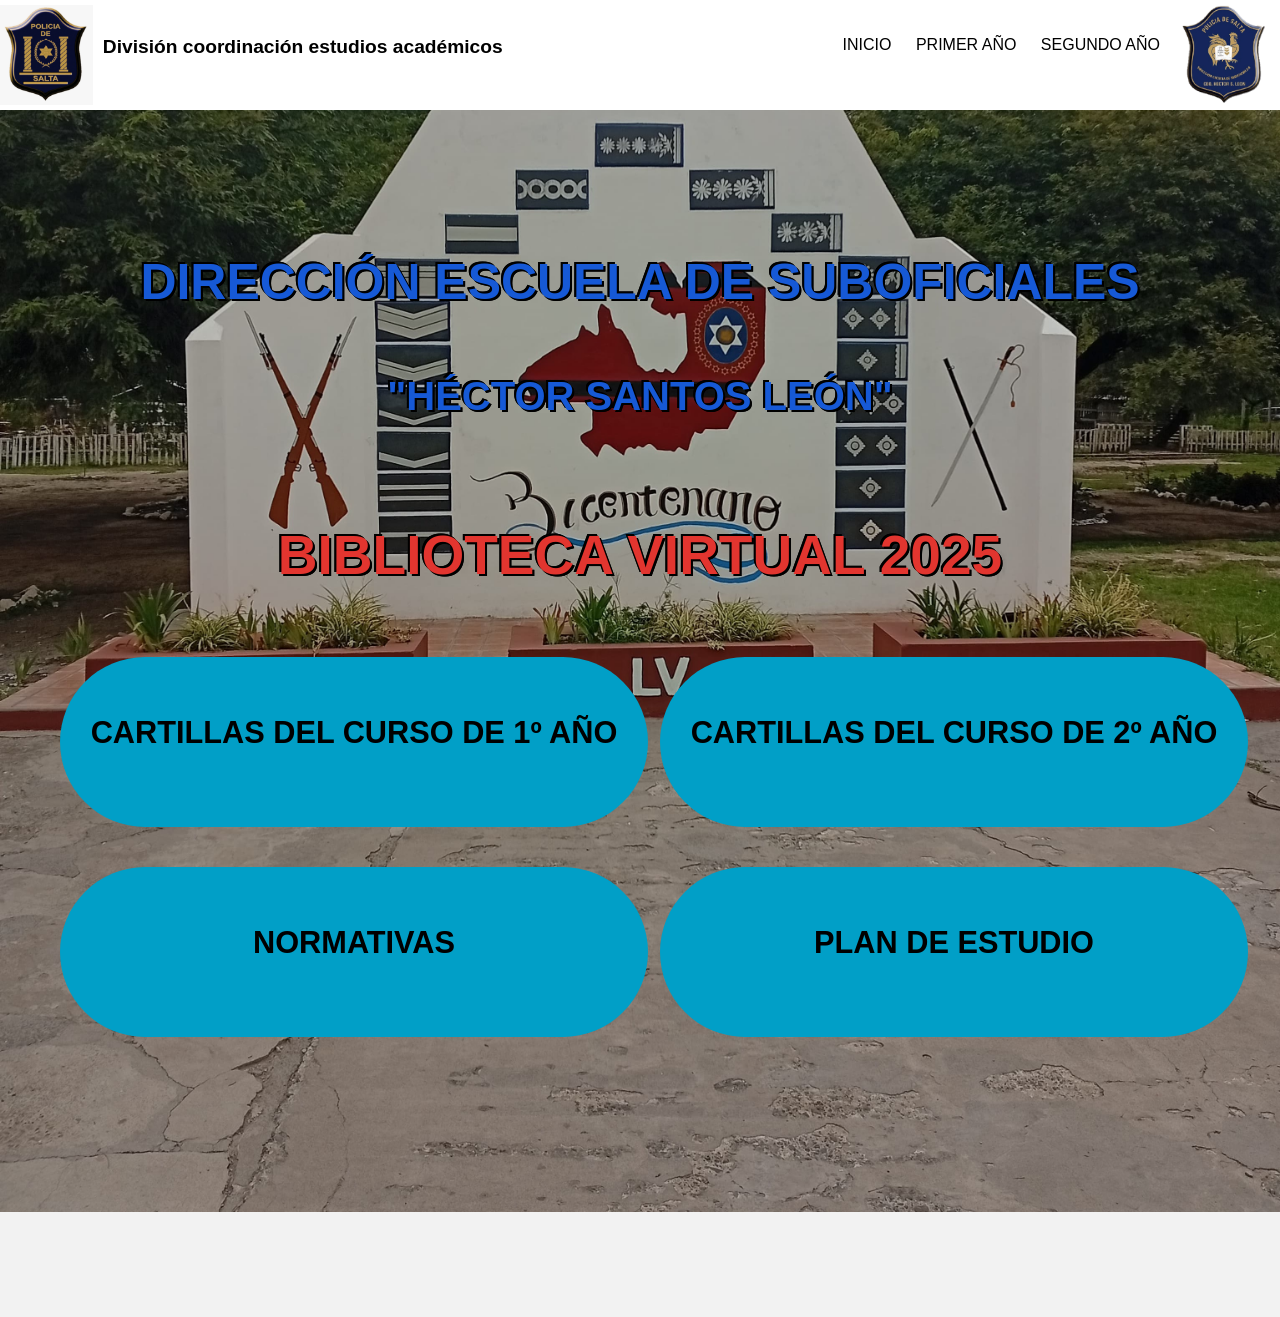
<file: index.html>
<!DOCTYPE html>
<html lang="es">
<head>
	<meta charset="utf-8">
	<title>Biblioteca Virtual Des</title>

        <link rel="stylesheet" href="style.css">
		<link rel="stylesheet" href="uno.css">
</head>

<body>
	
	<header id="main-header">
		
		<a id="logo-header" href="#">
			<!--<span class="site-name">FranciscoAMK</span>
			<span class="site-desc">Diseño web / WordPress / Tutoriales</span>-->
			
			<div class="logos">
                <img src="sssss/poli.jpg" alt="logo de la compañia">
				<span class="site-name">División coordinación estudios académicos</span>
            </div>
			<div class="logoss">
				<img src="sssss/thumb.png" alt="logo de la compañia">
			</div>
		</a> <!-- / #logo-header -->
		
		<nav>
			<ul>
				<li><a href="index.html">INICIO</a></li>
				<li><a href="primer año.html">PRIMER AÑO</a></li>
				<li><a href="segundo año.html">SEGUNDO AÑO</a></li>
			</ul>
		</nav><!-- / nav -->

	</header><!-- / #main-header -->

	
	<section id="main-content">
	
		<article>
			<header>

				<div class="contenedor">
					<h4>DIRECCIÓN ESCUELA DE SUBOFICIALES</h4>
					<h5>"HÉCTOR SANTOS LEÓN"</h5>
			
					<h3>Biblioteca Virtual 2025</h3>
			
					<div class="contenedor-botones2">
			
						
						<a href="primer año.html" class="boton uno"><span><h6>CARTILLAS DEL CURSO DE 1º AÑO</h6></span></a>
						<a href="segundo año.html" class="boton uno"><span><h6>CARTILLAS DEL CURSO DE 2º AÑO</h6></span></a>
						<a href="normativas.html" class="boton uno"><span><h6>NORMATIVAS</h6></span></a>
						<a href="plan de estudio.html" class="boton uno"><span><h6>PLAN DE ESTUDIO</h6></span></a>
					   
			
					</div>
			
			
				</div>

			</header>

			<div class="content">

				
				


				
			</div>
			
		</article> <!-- /article -->
	
	</section> <!-- / #main-content -->


	
</body>
</html>
</file>
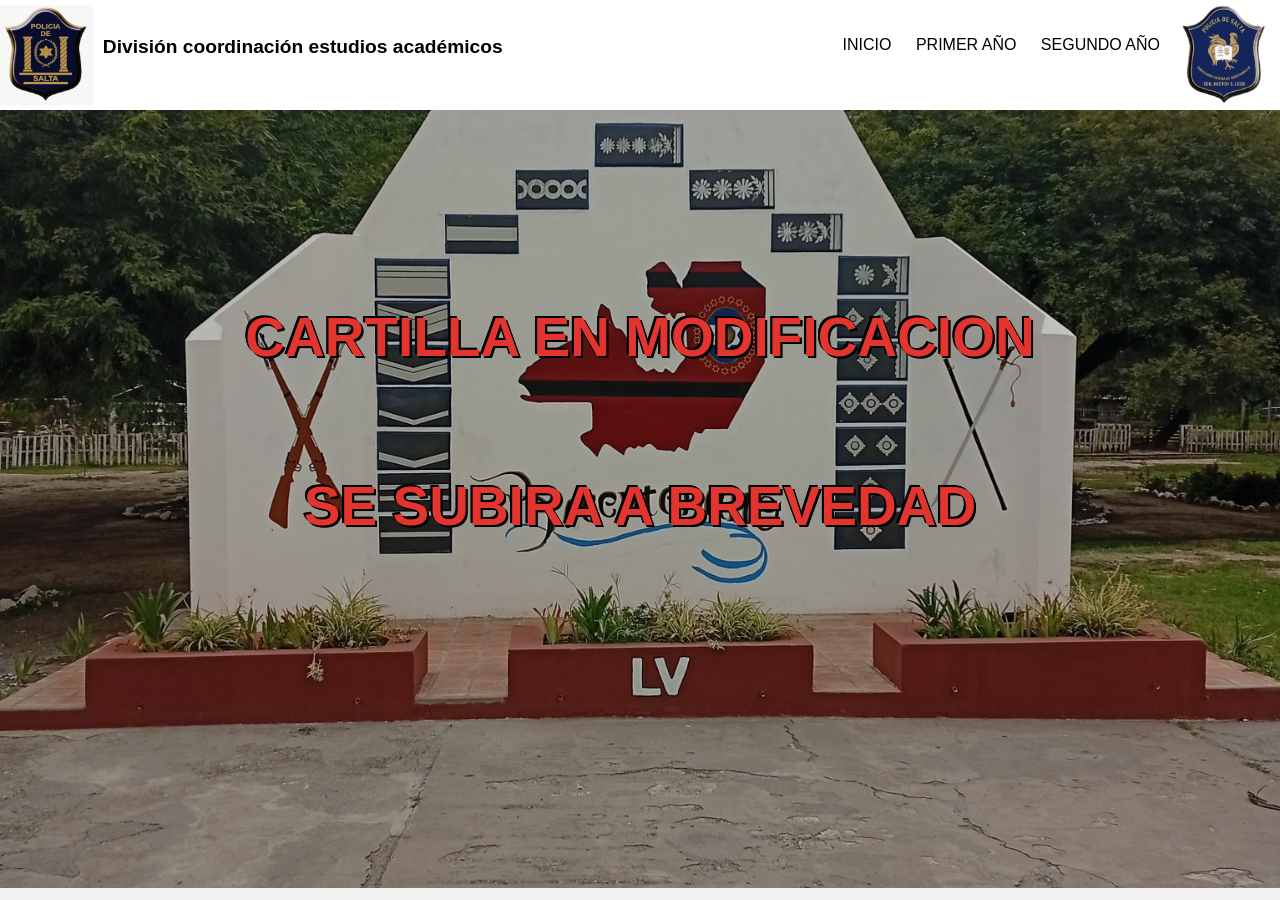
<file: modificando.html>
<!DOCTYPE html>
<html lang="es">
<head>
	<meta charset="utf-8">
	<title>Biblioteca virtual Des</title>

        <link rel="stylesheet" href="style.css">
		<link rel="stylesheet" href="uno.css">
</head>

<body>
	
	<header id="main-header">
		
		<a id="logo-header" href="#">
			<!--<span class="site-name">FranciscoAMK</span>
			<span class="site-desc">Diseño web / WordPress / Tutoriales</span>-->
			
			<div class="logos">
                <img src="sssss/poli.jpg" alt="logo de la compañia">
				<span class="site-name">División coordinación estudios académicos</span>
            </div>
			<div class="logoss">
				<img src="sssss/thumb.png" alt="logo de la compañia">
			</div>
		</a> <!-- / #logo-header -->
		
		<nav>
			<ul>
				<li><a href="index.html">INICIO</a></li>
				<li><a href="primer año.html">PRIMER AÑO</a></li>
				<li><a href="segundo año.html">SEGUNDO AÑO</a></li>
			</ul>
		</nav><!-- / nav -->

	</header><!-- / #main-header -->

	
	<section id="main-content">
	
		<article>
			<header>

				<div class="contenedor">
					<h3>CARTILLA EN MODIFICACION</h3>
					<h3>SE SUBIRA A BREVEDAD</h3>
				</div>

			</header>
			
		
			
			<div class="content">

				
				


				
			</div>
			
		</article> <!-- /article -->
	
	</section> <!-- / #main-content -->


	
</body>
</html>
</file>
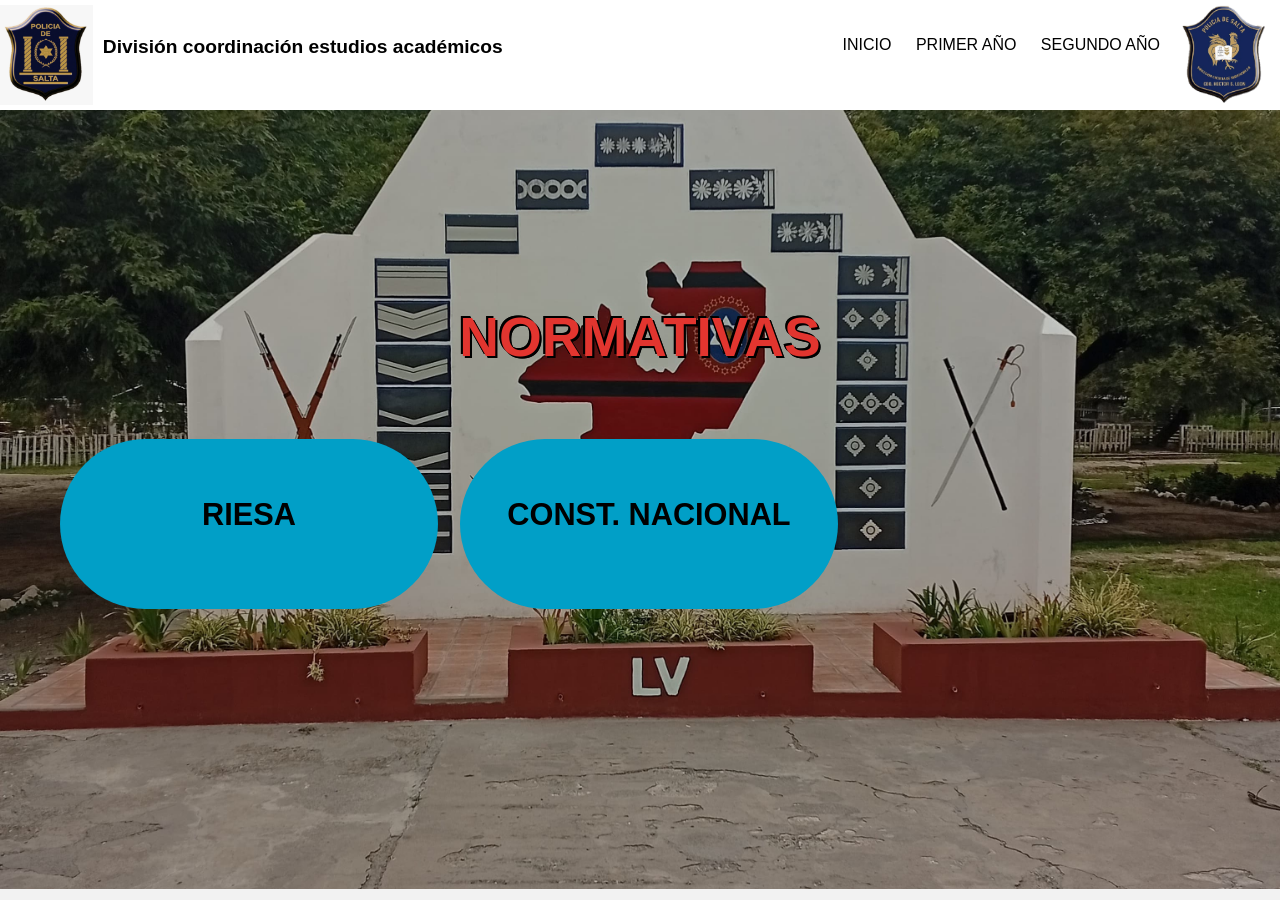
<file: normativas.html>
<!DOCTYPE html>
<html lang="es">
<head>
	<meta charset="utf-8">
	<title>Biblioteca virtual Des</title>

        <link rel="stylesheet" href="style.css">
		<link rel="stylesheet" href="uno.css">
</head>

<body>
	
	<header id="main-header">
		
		<a id="logo-header" href="#">
			<!--<span class="site-name">FranciscoAMK</span>
			<span class="site-desc">Diseño web / WordPress / Tutoriales</span>-->
			
			<div class="logos">
                <img src="sssss/poli.jpg" alt="logo de la compañia">
				<span class="site-name">División coordinación estudios académicos</span>
            </div>
			<div class="logoss">
				<img src="sssss/thumb.png" alt="logo de la compañia">
			</div>
		</a> <!-- / #logo-header -->
		
		<nav>
			<ul>
				<li><a href="index.html">INICIO</a></li>
				<li><a href="primer año.html">PRIMER AÑO</a></li>
				<li><a href="segundo año.html">SEGUNDO AÑO</a></li>
			</ul>
		</nav><!-- / nav -->

	</header><!-- / #main-header -->

	
	<section id="main-content">
	
		<article>
			<header>

				<div class="contenedor">
					<h3>NORMATIVAS</h3>
			
					<div class="contenedor-botones">
			
						
						<a href="/riesa.doc" class="boton uno"><span><h6>RIESA</h6></span></a>
						
						<a href="" class="boton uno"><span><h6>CONST. NACIONAL</h6></span></a>
						
			
			
			
						
					</div>


					
				</div>

			</header>
			
		
			
			<div class="content">

				
				


				
			</div>
			
		</article> <!-- /article -->
	
	</section> <!-- / #main-content -->


	
</body>
</html>
</file>
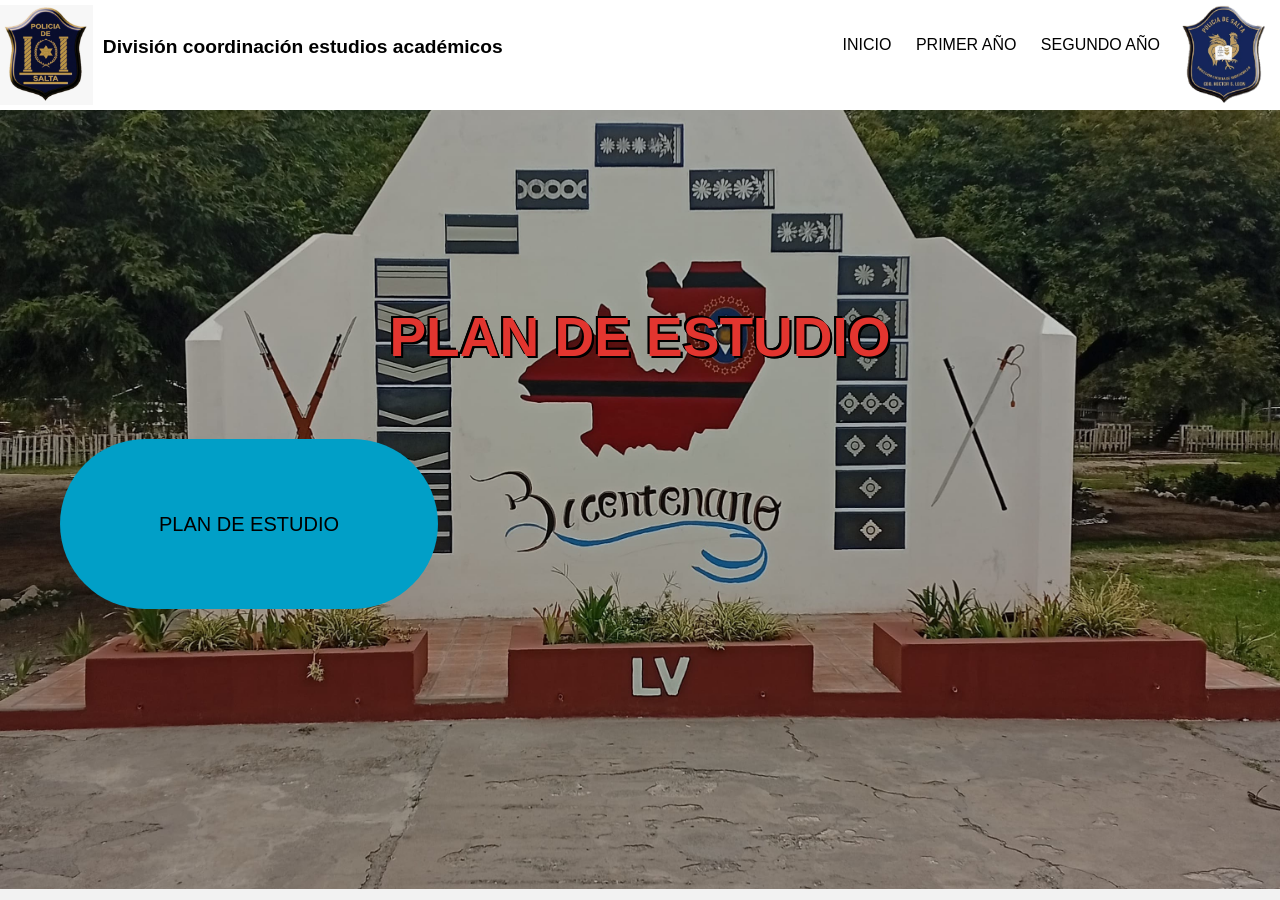
<file: plan de estudio.html>
<!DOCTYPE html>
<html lang="es">
<head>
	<meta charset="utf-8">
	<title>Biblioteca virtual Des</title>

        <link rel="stylesheet" href="style.css">
		<link rel="stylesheet" href="uno.css">
</head>

<body>
	
	<header id="main-header">
		
		<a id="logo-header" href="#">
			<!--<span class="site-name">FranciscoAMK</span>
			<span class="site-desc">Diseño web / WordPress / Tutoriales</span>-->
			
			<div class="logos">
                <img src="sssss/poli.jpg" alt="logo de la compañia">
				<span class="site-name">División coordinación estudios académicos</span>
            </div>
			<div class="logoss">
				<img src="sssss/thumb.png" alt="logo de la compañia">
			</div>
		</a> <!-- / #logo-header -->
		
		<nav>
			<ul>
				<li><a href="index.html">INICIO</a></li>
				<li><a href="primer año.html">PRIMER AÑO</a></li>
				<li><a href="segundo año.html">SEGUNDO AÑO</a></li>
			</ul>
		</nav><!-- / nav -->

	</header><!-- / #main-header -->

	
	<section id="main-content">
	
		<article>
			<header>

				<div class="contenedor">
					<h3>PLAN DE ESTUDIO</h3>
			
					<div class="contenedor-botones">
			
						
						<a href="/plan/DIRECCION-ESCUELA-DE-SUBOFICIALES.pdf" class="boton uno"><span>PLAN DE ESTUDIO</span></a>
			
			
				</div>

			</header>
			
			
			
			<div class="content">

				
				


				
			</div>
			
		</article> <!-- /article -->
	
	</section> <!-- / #main-content -->


	
</body>
</html>
</file>
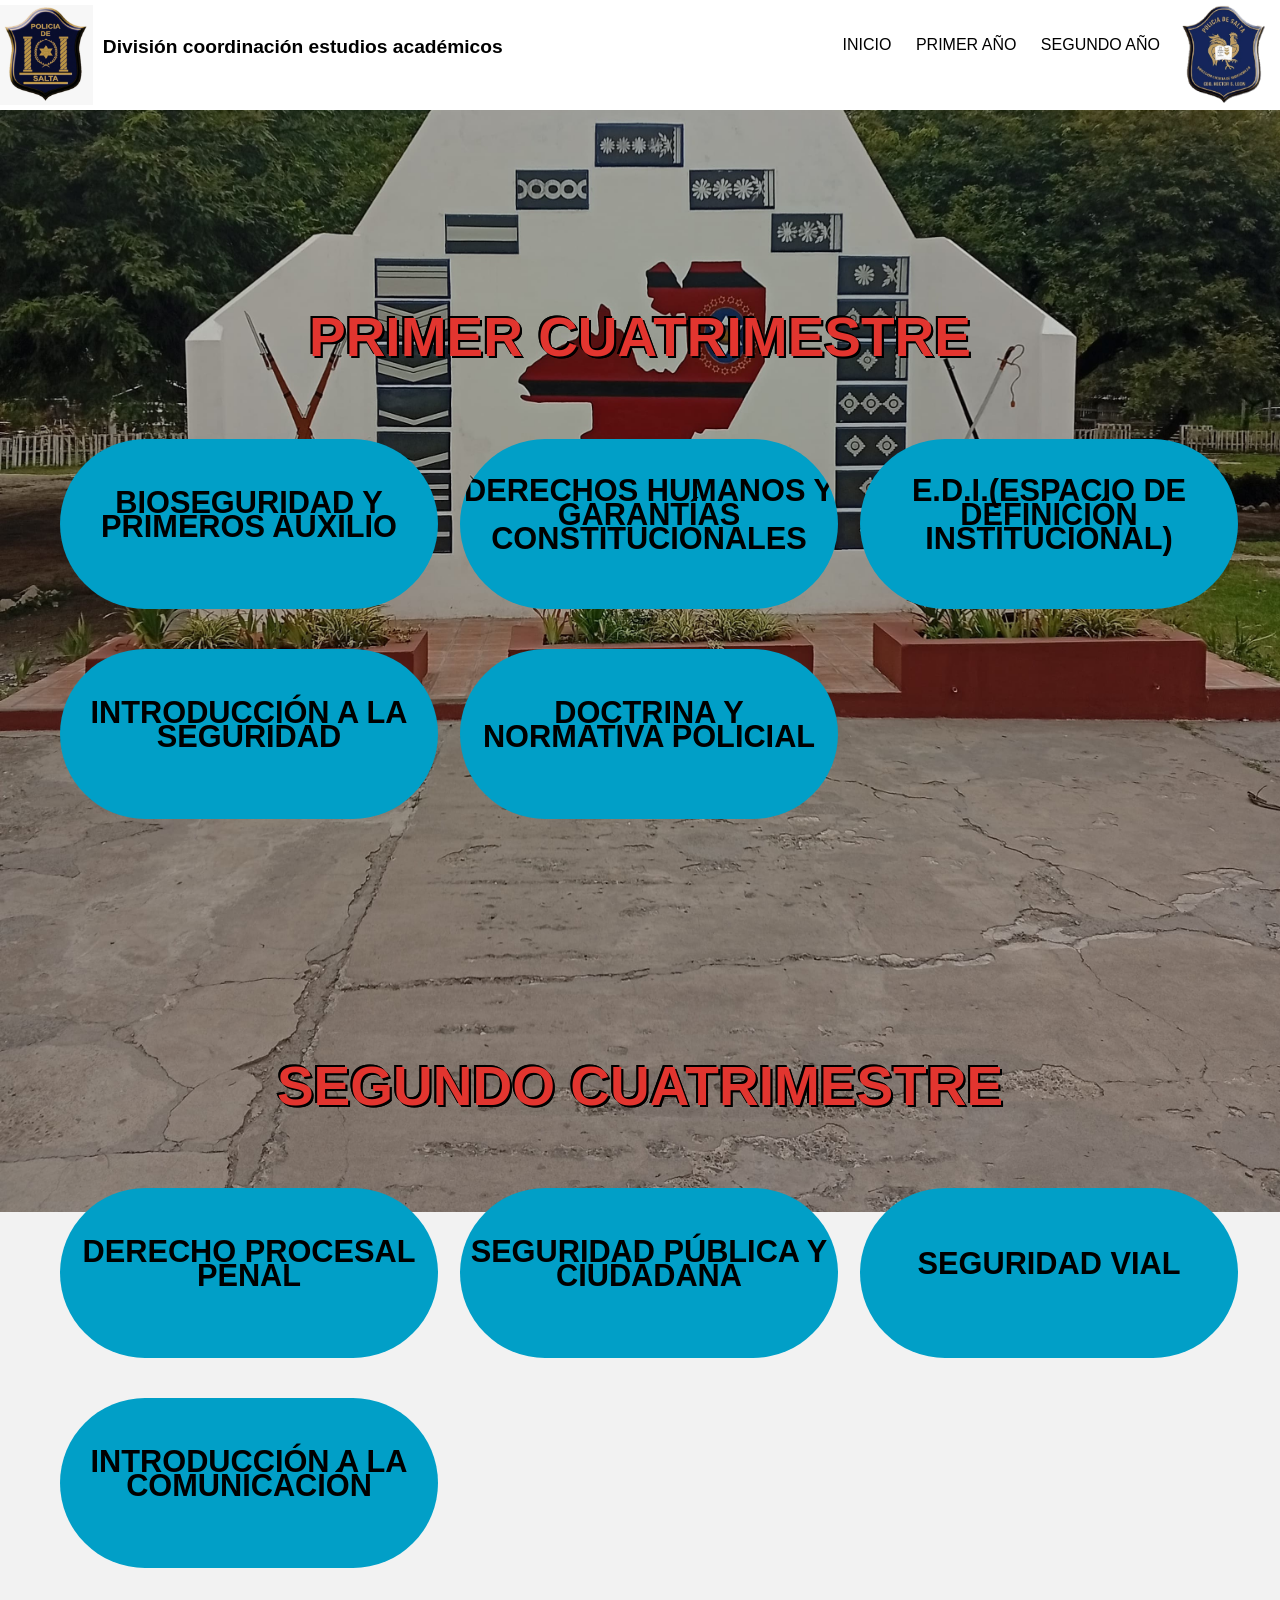
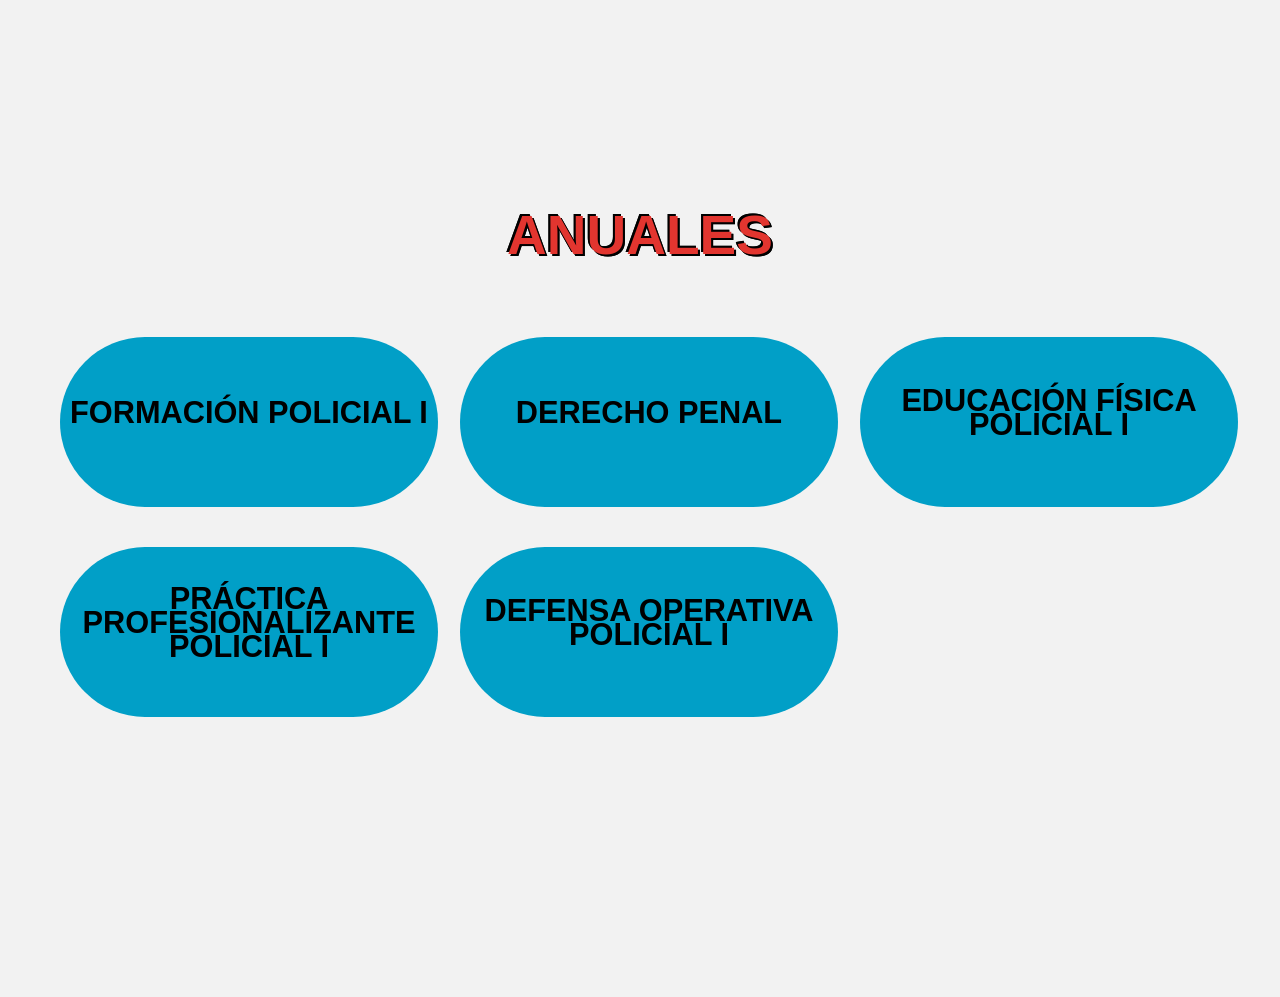
<file: primer año.html>
<!DOCTYPE html>
<html lang="es">
<head>
	<meta charset="utf-8">
	<title>Biblioteca Virtual Des</title>

        <link rel="stylesheet" href="style.css">
		<link rel="stylesheet" href="uno.css">
</head>

<body>
	
	<header id="main-header">
		
		<a id="logo-header" href="#">
		
			<div class="logos">
                <img src="sssss/poli.jpg" alt="logo de la compañia">
				<span class="site-name">División coordinación estudios académicos</span>
            </div>
			<div class="logoss">
				<img src="sssss/thumb.png" alt="logo de la compañia">
			</div>
		</a> <!-- / #logo-header -->
		
		<nav>
			<ul>
				<li><a href="index.html">INICIO</a></li>
				<li><a href="primer año.html">PRIMER AÑO</a></li>
				<li><a href="segundo año.html">SEGUNDO AÑO</a></li>
			</ul>
		</nav><!-- / nav -->

	</header><!-- / #main-header -->

	
	<section id="main-content">
	
		<article>
			<header>

				
				<div class="contenedor">

					<h3>PRIMER CUATRIMESTRE</h3>
			
					<div class="contenedor-botones">
			
						
						<a href="/CARTILLA BIOSEGURIDAD 2026.pdf" class="boton uno"><span><h6>Bioseguridad y Primeros Auxilio</h6></span></a>
						<a href="/Cartilla de Derchos Humanos 2026.pdf" class="boton uno"><span><h6>Derechos Humanos y GarantíaS Constitucionales</h6></span></a>
						<a href="/Cartilla - EDI INFORMATICA - DES - 2024.pdf" class="boton uno"><span><h6>E.D.I.(Espacio de Definición Institucional)</h6></span></a>
						<a href="/CARTILLA INT SEGURIDAD 2026 EDICION FINAL.pdf" class="boton uno"><span><h6>Introducción a la Seguridad</h6></span></a>
						<a href="/CARTILLA DOCTRINA Y NORMATIVA POLICIAL 2026.pdf" class="boton uno"><span><h6>Doctrina y Normativa Policial</h6></span></a>
			
			
			
			
						
					</div>
			
			
				</div>
				<div class="contenedor">
			
					<h3>SEGUNDO CUATRIMESTRE</h3>
			
					<div class="contenedor-botones">
			
						
						<a href="/CARTILLA PROCESAL PENAL.pdf" class="boton uno"><span><h6>Derecho Procesal Penal</h6></span></a>
						<a href="/SEG. PUBLICA Y CIUDADANA.pdf" class="boton uno"><span><h6>Seguridad Pública y Ciudadana</h6></span></a>
						<a href="/seg vial.pdf" class="boton uno"><span><h6>Seguridad Vial</h6></span></a>
						<a href="/CARTILLA INTRODUCCION A LA COMUNICACION 2024.pdf" class="boton uno"><span><h6>Introducción a la Comunicación</h6></span></a>
						
			
			
					</div>
			
			
				</div>
			
				<div class="contenedor">
			
					<h3>ANUALES</h3>
			
					<div class="contenedor-botones">
			
						<a href="/CARTILLA FORMACION POLICIAL AÑO - 2024 - ACTUALIZADA.pdf" class="boton uno"><span><h6>Formación Policial I</h6></span></a>
						<a href="/DERECHO PENAL 2026.pdf" class="boton uno"><span><h6>Derecho Penal</h6></span></a>
						<a href="/Cartilla de Educación Física--1 (1).pdf" class="boton uno"><span><h6>Educación Física Policial I</h6></span></a>
						<a href="/CARTILLA PRACTICA PROF I   2026.pdf" class="boton uno"><span><h6>Práctica Profesionalizante Policial I</h6></span></a>
						<a href="/cartilla defensa operativa policial I 2023.pdf" class="boton uno"><span><h6>Defensa Operativa Policial I</h6></span></a>
					
					
					</div>
			
			
				</div>

			</header>
	
			
			<div class="content">

				
				


				
			</div>
			
		</article> <!-- /article -->
	
	</section> <!-- / #main-content -->


	
</body>
</html>
</file>
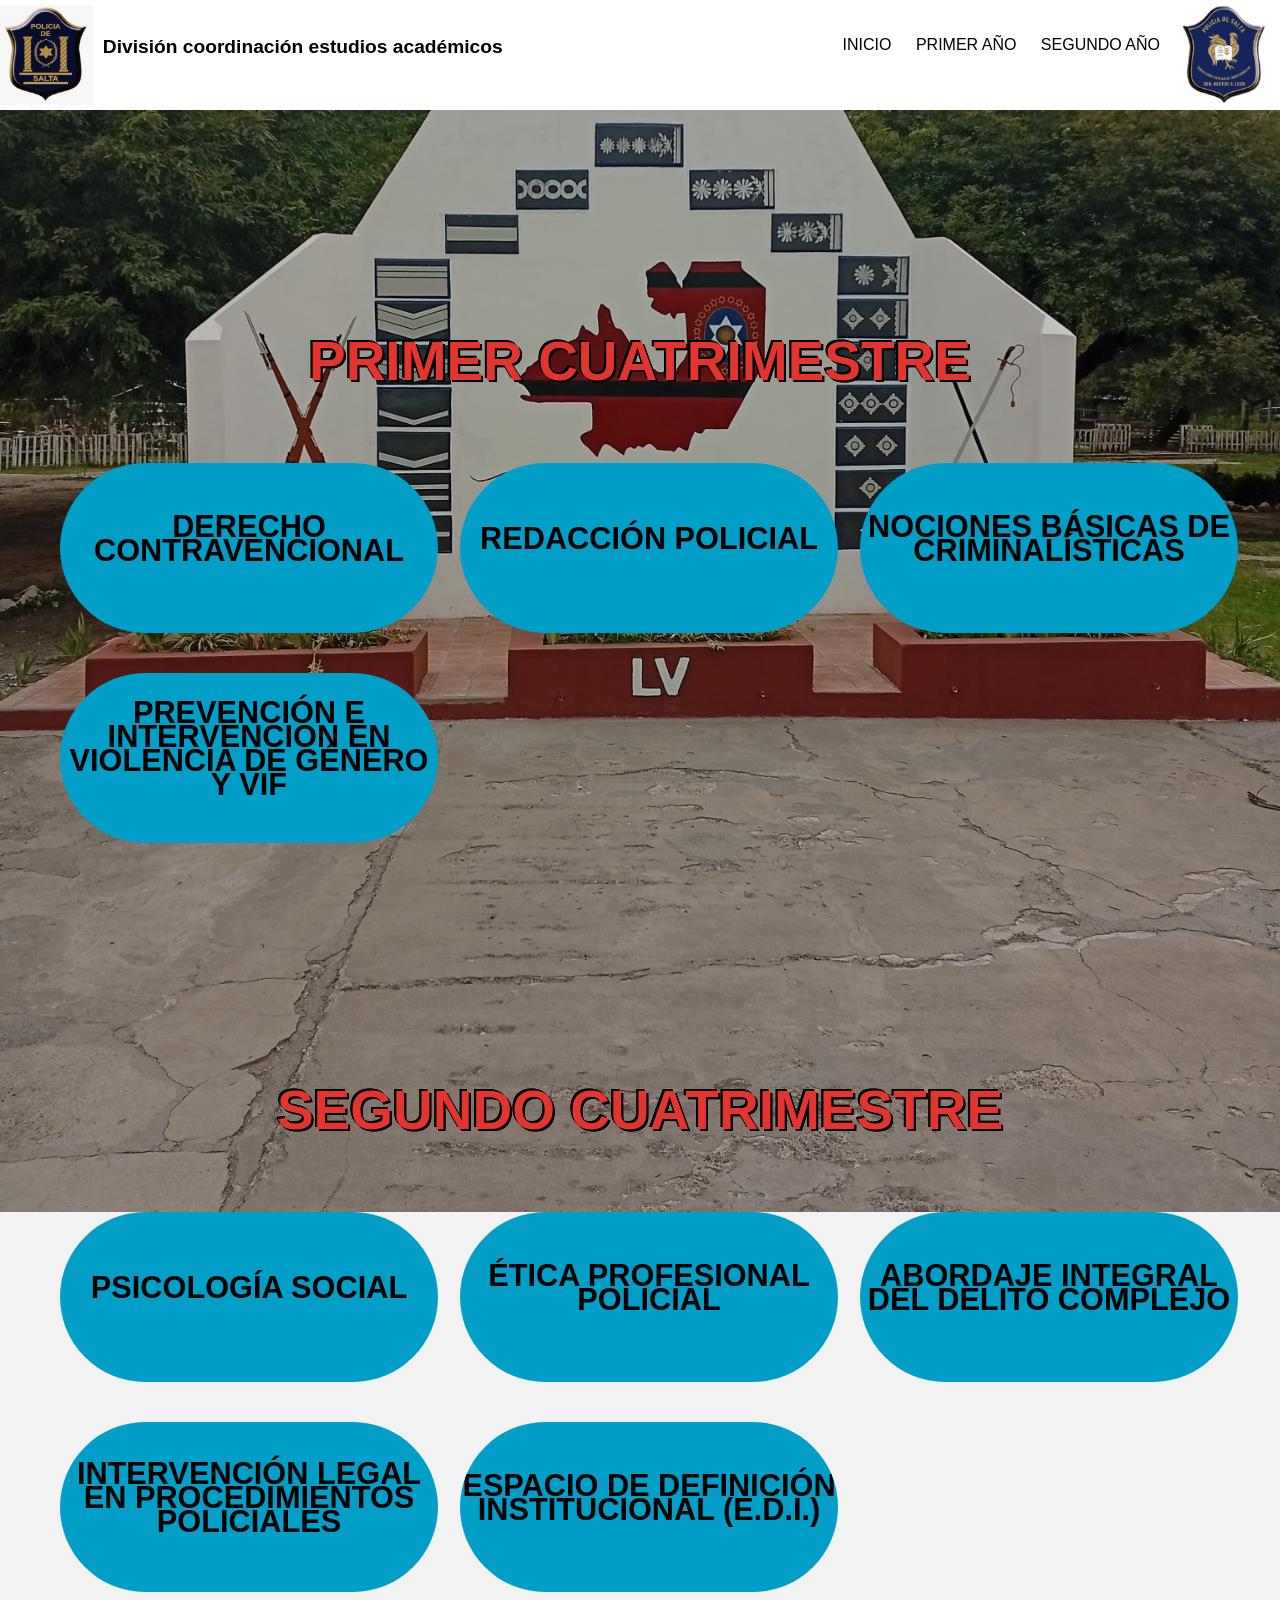
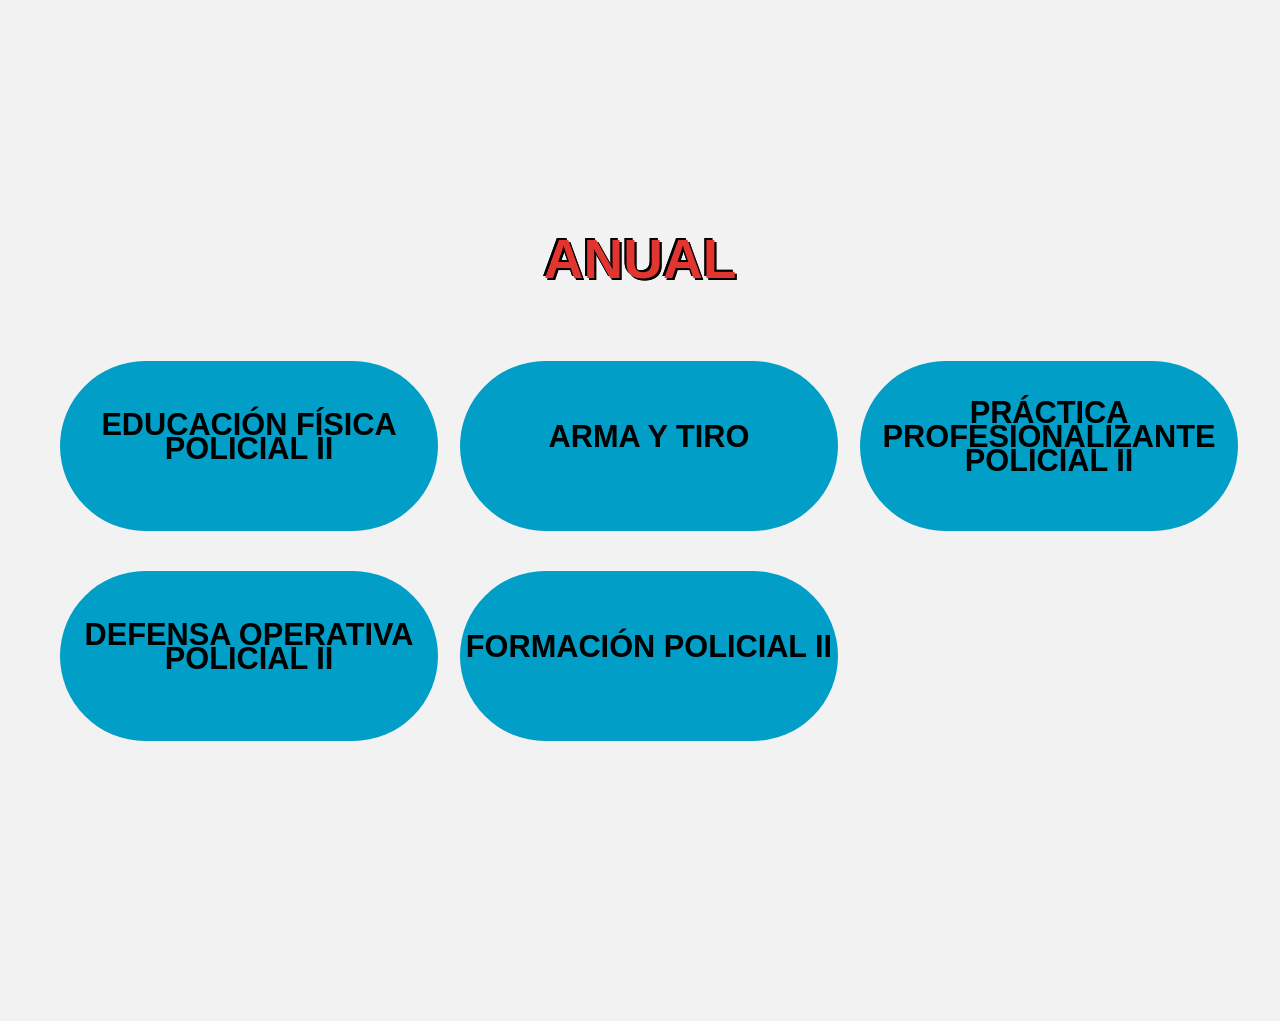
<file: segundo año.html>
<!DOCTYPE html>
<html lang="es">
<head>
	<meta charset="utf-8">
	<title>Biblioteca Virtual Des</title>

        <link rel="stylesheet" href="style.css">
		<link rel="stylesheet" href="uno.css">
</head>

<body>
	
	<header id="main-header">
		
		<a id="logo-header" href="#">
		
			
			<div class="logos">
                <img src="sssss/poli.jpg" alt="logo de la compañia">
				<span class="site-name">División coordinación estudios académicos</span>
            </div>
			<div class="logoss">
				<img src="sssss/thumb.png" alt="logo de la compañia">
			</div>
		</a> <!-- / #logo-header -->
		
		<nav>
			<ul>
				<li><a href="index.html">INICIO</a></li>
				<li><a href="primer año.html">PRIMER AÑO</a></li>
				<li><a href="segundo año.html">SEGUNDO AÑO</a></li>
			</ul>
		</nav><!-- / nav -->

	</header><!-- / #main-header -->

	
	<section id="main-content">
	
		<article>
			<header>

				< <div class="contenedor">

					<h3>PRIMER CUATRIMESTRE</h3>
			
					<div class="contenedor-botones">
			
						
						<a href="/CARTILLA DERECHO CONTRAVENCIONAL AÑO 2024(2).pdf" class="boton uno"><span><h6>Derecho Contravencional</h6></span></a>
						<a href="/CARTILLA - REDACCION POLICIAL AÑO 2026.docx.pdf" class="boton uno"><span><h6>Redacción Policial</h6></span></a>
						<a href="/Cartilla NOC.BASICAS.CRIM- 2026.pdf" class="boton uno"><span><h6>Nociones Básicas de Criminalísticas</h6></span></a>
						<a href="/CARTILLA FINAL - PREVENCION E INTERVENCION EN VIOLENCIA DE GENERO Y VIF - AÑO 2026.pdf" class="boton uno"><span><h6>Prevención e intervención en Violencia de Género y VIF</h6></span></a>
			
			
			
			
			
			
			
						
					</div>
				</div>
			
			<div class="contenedor">
					
					<h3>SEGUNDO CUATRIMESTRE</h3>
			
					<div class="contenedor-botones">
			
						
						<a href="/CARTILLA PSICOLOGIA SOCIAL .docx" class="boton uno"><span><h6>Psicología Social</h6></span></a>
						<a href="/ÉTICA PROFESIONAL POLICIAL_ 2024.pdf" class="boton uno"><span><h6>Ética Profesional Policial</h6></span></a>
						<a href="/ABORDAJE INTEGRAL DE DELITO 2.024 D.E.S..pdf" class="boton uno"><span><h6>Abordaje Integral del Delito Complejo</h6></span></a>
						<a href="/INTERVENCIÓN LEGAL EN PROCEDIMIENTOS POLICIALES.docx" class="boton uno"><span><h6>Intervención Legal en Procedimientos Policiales</h6></span></a>
						<a href="modificando.html" class="boton uno"><span><h6>Espacio de Definición Institucional (E.D.I.)</h6></span></a>
			
						
			
						
					</div>
				</div>
			
					<div class="contenedor">
					<h3>ANUAL</h3>
			
					<div class="contenedor-botones">
			
						
						<a href="/cartilla ed fisica 2 2026.pdf" class="boton uno"><span><h6>Educación Física Policial II</h6></span></a>
						<a href="/CARTILLA ARMAS Y TIRO 2024 Y.docx" class="boton uno"><span><h6>Arma y Tiro</h6></span></a>
						<a href="/CARTILLA PRACTICAS PROFESIONALES II DES 2024.pdf" class="boton uno"><span><h6>Práctica Profesionalizante Policial II</h6></span></a>
						<a href="/cartilla defensa policial avanzada 2 - 2024.pdf" class="boton uno"><span><h6>Defensa Operativa Policial II</h6></span></a>
						<a href="/Cartilla Materia FORMACION POLICIAL II - 2024.pdf" class="boton uno"><span><h6>Formación Policial II</h6></span></a>
			
			
			
			
						
					</div>

			</header>
			
			
			
			<div class="content">

				
				


				
			</div>
			
		</article> <!-- /article -->
	
	</section> <!-- / #main-content -->


	
</body>
</html>
</file>
<file: style.css>
*{
	list-style: none;
	text-decoration: none;
}



body {
	margin: 0;
	padding: 0;
	font-family: Helvetica, Arial, sans-serif;
	color: #000000;
	background: #f2f2f2; 
	font-size: 1em;
	line-height: 1.5em;
	
	padding-top: 0px; /* Relleno superior igual a la altura de la cabecera*/
}

h1 {
	font-size: 2.3em;
	line-height: 1.3em;
	margin: 15px 0;
	text-align: center;
	font-weight: 300;
}





p {
	margin: 0 0 1.5em 0;
}

img {
	max-width: 100%;
	height: auto;
}


#main-header {
	background: #ffffff;
	color: rgba(3, 3, 3, 0);
	height: 110px;
	
	width: 100%; /* hacemos que la cabecera ocupe el ancho completo de la página */
	left: 0; /* Posicionamos la cabecera al lado izquierdo */
	top: 0; /* Posicionamos la cabecera pegada arriba */
	
}	
	#main-header a {
		color: rgb(0, 0, 0);
	}

/*
 * Logo
 */
#logo-header {
	float: left;
	padding: 15px 0 0 20px;
	text-decoration: none;
}
	#logo-header:hover {
		color: #0b76a6;
	}
	
	#logo-header .site-name {
		display: block;
		font-weight: 700;
		font-size: 1.2em;
		position:relative;
		top:30px;
		
	}
	
	#logo-header .site-desc {
		display: block;
		font-weight: 300;
		font-size: 0.8em;
		color: #ca0808;
	}
	

/*
 * Navegación
 */
nav {
	float:right;
}
	nav ul {
		margin: 0;
		padding: 0;
		list-style: none;
		padding-right: 20px;
	}
	
		nav ul li {
			display: inline-block;
			line-height: 90px;
			position: relative;
			right: 90px;
		}
			
			nav ul li a {
				display: block;
				padding: 0 10px;
				text-decoration: none;
			}
			
				nav ul li a:hover {
					background: #0b76a6;
				}


#main-content {
    background-image:url(./esc.jpeg);
    background-repeat: no-repeat;
    background-position: center center;
	/*height: 1800px;*/
    
	height: 100%;
    width: 100%;
    background-attachment: fixed;
    background-size: cover;

	
}

	#main-content header,
	#main-content .content {
		padding: 60px;
	}

#main-footer {
	background: #000000;
	color: white;
	text-align: center;
	padding: 20px;
	margin-top: 40px;
}
	#main-footer p {
		margin: 0;
	}
	
	#main-footer a {
		color: white;
	}











	.contenedor{
		width: 100%;
		margin: auto;
		padding: 100px 0;
		flex-direction: column;
		display: flex;
		align-items: center;
		justify-content: center;
		
	}
	
	.contenedor-botones2{
		width: 100%;
		font-size: 85px;
		display: grid;
		grid-template-columns: repeat(2,1fr);
		gap:40px;
		
		
		
	}
	
	.contenedor-botones{
		width: 100%;
		display: grid;
		grid-template-columns: repeat(3,1fr);
		gap:40px;
	}
	
	h3{
		font-size: 55px;
		font-weight: 6000;
		text-align: center;
		margin-bottom: 90px;
		text-transform: uppercase;
		color:rgb(226, 53, 47);
		border: 60px 10px;
		display: inline-block;
		text-shadow:
			-2px -2px 0 #000000,
			-2px -2px 0 #000000,
			2px 2px 0 #000000,
			2px 2px 0 #000000;
	
	
	
	}
	
	
	h4{
		margin-top: 0;
		font-size: 3.9vw;
		font-weight: 6000;
		text-align: center;
		margin-bottom: 90px;
		text-transform: uppercase;
		color:rgb(22, 89, 214);
		border: 60px 10px;
		display: inline-block;
		text-shadow:
			-2px -2px 0 #000000,
			-2px -2px 0 #000000,
			2px 2px 0 #000000,
			2px 2px 0 #000000;
	
	
	
	}
	h5{
		margin-top: 0;
		font-size: 40px;
		font-weight: 6000;
		text-align: center;
		margin-bottom: 80px;
		text-transform: uppercase;
		color:rgb(22, 89, 214);
		border: 30px 10px;
		display: inline-block;
		position: relative;
	
		text-shadow:
			-2px -2px 0 #000000,
			-2px -2px 0 #000000,
			2px 2px 0 #000000,
			2px 2px 0 #000000;
	
	
	}

	h6{
	
		font-size: 2.4vw;
		font-weight: 6000;
		text-align: center;
		margin-bottom: 90px;
		text-transform: uppercase;
		color:rgb(0, 0, 0);
		border: 20px 10px;
		display: inline-block;
	

		}






	
	
	.boton{
	
		display:inline-flex;
		font-size: 55px;
		align-items: center;
		justify-content:center;
		width:105%;
		height: 170px;
		background:#019fc7;
		color:rgb(0, 0, 0);
		font-size: 20px;
		font-weight: 100;
		border:none;
		cursor:pointer;
		text-transform:uppercase;
		transition: .3s ease all;
		border-radius: 90px;
		position: relative;
		overflow: hidden;
		text-align: center;
	
		



	}


	
	.boton span{
		position: relative;
		z-index: 2;
		transition: .3 ease all;
	}




	.logos{
		display: flex;
		position: absolute;
		left: 0;
		top:5px;
	}
	.logos img{
		height: 100px;
		margin-right: 10px;
	}
	.logoss{
		display: flex;
		position: absolute;
		right: 0;
		top:5px;
	}
	.logoss img{
		height: 100px;
		margin-right: 10px;
	}
</file>
<file: uno.css>
.boton.uno::after{
    content:"" ;
    width: 100%;
    height: 100%;
    background: #fafafa;
    position: absolute;
    z-index: 1;
    top: -200px;
    left:8;
    transition: .3s ease-in-out all;
}
.boton.uno:hover::after{
    top: 0;
}
</file>
